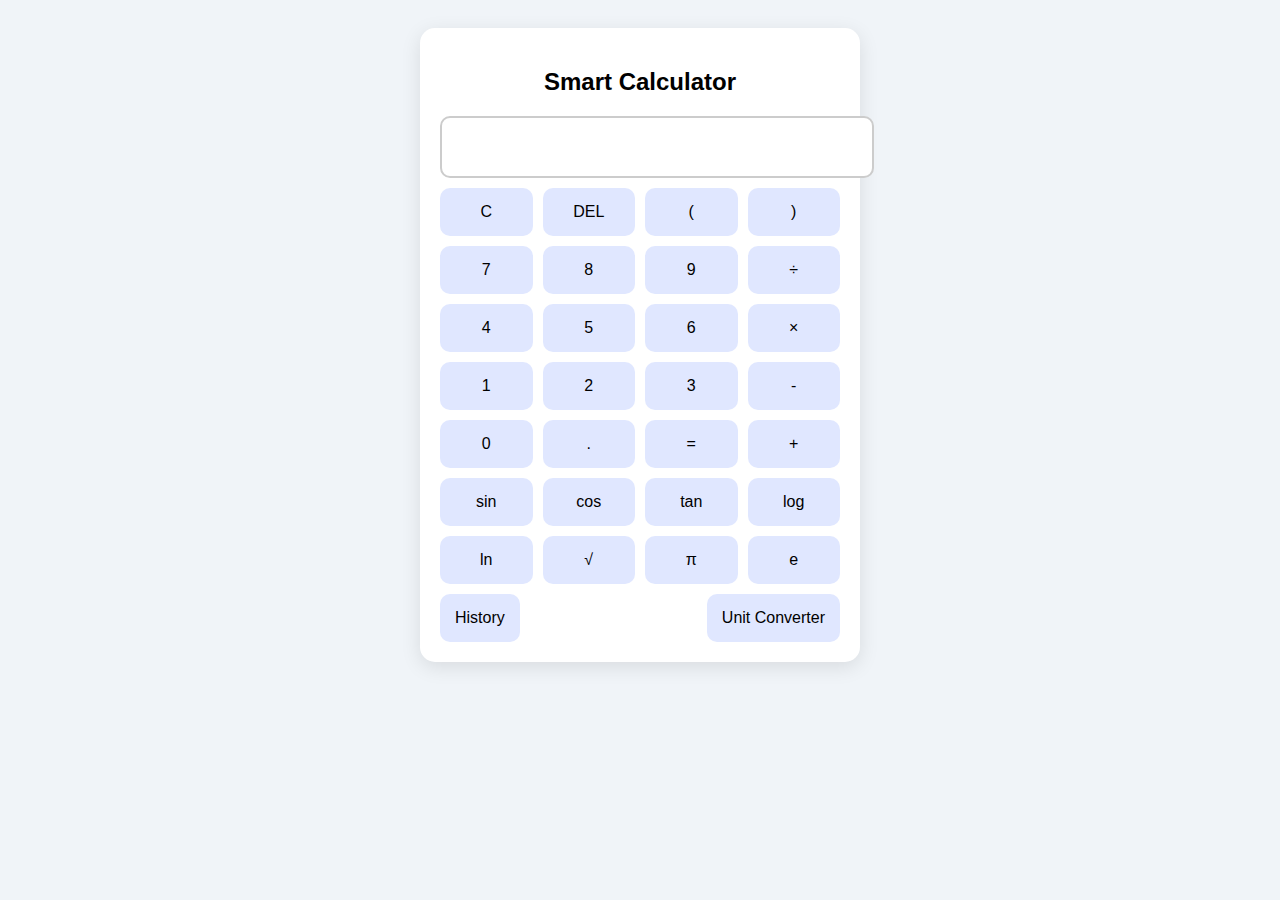
<file: calculator/index.html>
<!DOCTYPE html>
<html lang="en">
<head>
  <meta charset="UTF-8" />
  <meta name="viewport" content="width=device-width, initial-scale=1.0"/>
  <title>Smart Calculator</title>
  <link rel="stylesheet" href="style.css">
</head>
<body>
  <div class="calculator">
    <h2>Smart Calculator</h2>
    <input type="text" id="display" readonly />

    <div class="buttons">
      <button onclick="clearDisplay()">C</button>
      <button onclick="delChar()">DEL</button>
      <button onclick="addChar('(')">(</button>
      <button onclick="addChar(')')">)</button>

      <button onclick="addChar('7')">7</button>
      <button onclick="addChar('8')">8</button>
      <button onclick="addChar('9')">9</button>
      <button onclick="addChar('/')">÷</button>

      <button onclick="addChar('4')">4</button>
      <button onclick="addChar('5')">5</button>
      <button onclick="addChar('6')">6</button>
      <button onclick="addChar('*')">×</button>

      <button onclick="addChar('1')">1</button>
      <button onclick="addChar('2')">2</button>
      <button onclick="addChar('3')">3</button>
      <button onclick="addChar('-')">-</button>

      <button onclick="addChar('0')">0</button>
      <button onclick="addChar('.')">.</button>
      <button onclick="calculate()">=</button>
      <button onclick="addChar('+')">+</button>

      <button onclick="addFunc('Math.sin(')">sin</button>
      <button onclick="addFunc('Math.cos(')">cos</button>
      <button onclick="addFunc('Math.tan(')">tan</button>
      <button onclick="addFunc('Math.log10(')">log</button>

      <button onclick="addFunc('Math.log(')">ln</button>
      <button onclick="addFunc('Math.sqrt(')">√</button>
      <button onclick="addFunc('Math.PI')">π</button>
      <button onclick="addFunc('Math.E')">e</button>
    </div>

    <div class="bottom-buttons">
      <button onclick="toggleHistory()">History</button>
      <button onclick="toggleUnitConverter()">Unit Converter</button>
    </div>

    <div id="history" class="hidden">
      <h3>Last 5 Calculations</h3>
      <ul id="historyList"></ul>
    </div>

    <div id="unitConverter" class="hidden">
      <h3>Unit Converter</h3>
      <select id="unitType" onchange="populateUnits()">
        <option value="">-- Select Type --</option>
        <option value="length">Length</option>
        <option value="area">Area</option>
        <option value="temperature">Temperature</option>
      </select>
      <br/>
      <input type="number" id="unitInput" placeholder="Value" />
      <select id="fromUnit"></select>
      <select id="toUnit"></select>
      <button onclick="convertUnit()">Convert</button>
      <p id="unitResult"></p>
    </div>
  </div>

  <script src="script.js"></script>
</body>
</html>
</file>
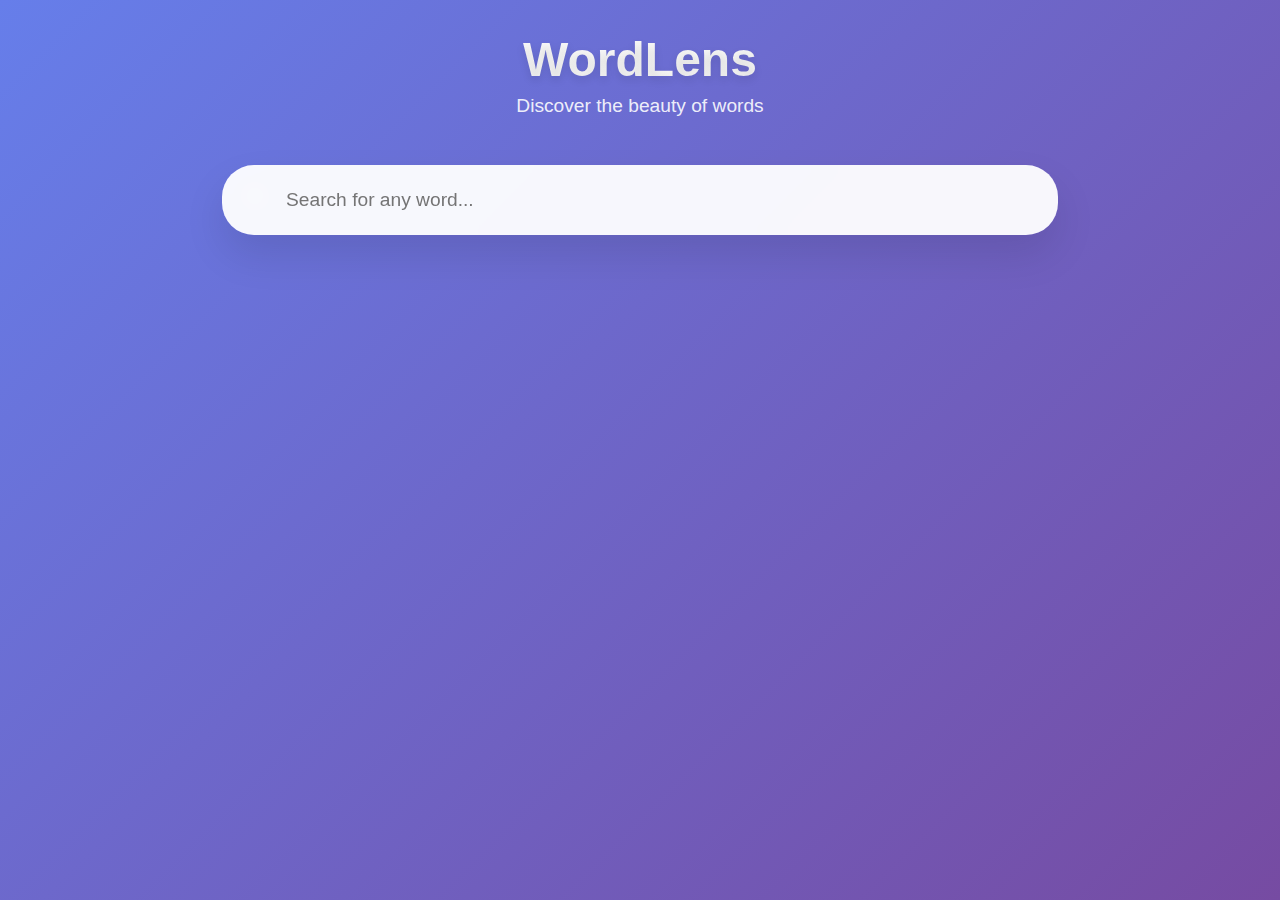
<file: dictionary/index.html>
<!DOCTYPE html>
<html lang="en">
<head>
    <meta charset="UTF-8">
    <meta name="viewport" content="width=device-width, initial-scale=1.0">
    <title>WordLens - Modern Dictionary</title>
    <style>
        * {
            margin: 0;
            padding: 0;
            box-sizing: border-box;
        }

        body {
            font-family: 'Inter', -apple-system, BlinkMacSystemFont, 'Segoe UI', Roboto, sans-serif;
            background: linear-gradient(135deg, #667eea 0%, #764ba2 100%);
            min-height: 100vh;
            color: #333;
            overflow-x: hidden;
        }

        .container {
            max-width: 900px;
            margin: 0 auto;
            padding: 2rem;
        }

        .header {
            text-align: center;
            margin-bottom: 3rem;
            animation: fadeInDown 0.8s ease-out;
        }

        .logo {
            font-size: 3rem;
            font-weight: 800;
            background: linear-gradient(45deg, #fff, #f0f0f0);
            -webkit-background-clip: text;
            -webkit-text-fill-color: transparent;
            background-clip: text;
            margin-bottom: 0.5rem;
            text-shadow: 0 4px 8px rgba(0,0,0,0.1);
        }

        .tagline {
            color: rgba(255, 255, 255, 0.9);
            font-size: 1.2rem;
            font-weight: 300;
        }

        .search-container {
            position: relative;
            margin-bottom: 3rem;
            animation: fadeInUp 0.8s ease-out 0.2s both;
        }

        .search-box {
            width: 100%;
            padding: 1.5rem 2rem 1.5rem 4rem;
            font-size: 1.2rem;
            border: none;
            border-radius: 2rem;
            background: rgba(255, 255, 255, 0.95);
            backdrop-filter: blur(10px);
            box-shadow: 0 20px 40px rgba(0,0,0,0.1);
            outline: none;
            transition: all 0.3s ease;
        }

        .search-box:focus {
            box-shadow: 0 25px 50px rgba(0,0,0,0.2);
            transform: translateY(-2px);
            background: rgba(255, 255, 255, 1);
        }

        .search-icon {
            position: absolute;
            left: 1.5rem;
            top: 50%;
            transform: translateY(-50%);
            color: #667eea;
            font-size: 1.3rem;
        }

        .loading {
            text-align: center;
            color: white;
            font-size: 1.1rem;
            margin: 2rem 0;
            opacity: 0;
            animation: pulse 1.5s infinite;
        }

        .loading.show {
            opacity: 1;
        }

        .error {
            background: rgba(255, 69, 58, 0.1);
            border: 1px solid rgba(255, 69, 58, 0.3);
            color: #ff453a;
            padding: 1.5rem;
            border-radius: 1rem;
            text-align: center;
            margin: 2rem 0;
            backdrop-filter: blur(10px);
        }

        .word-card {
            background: rgba(255, 255, 255, 0.95);
            backdrop-filter: blur(20px);
            border-radius: 2rem;
            padding: 2.5rem;
            margin-bottom: 2rem;
            box-shadow: 0 25px 50px rgba(0,0,0,0.1);
            transform: translateY(20px);
            opacity: 0;
            animation: slideInUp 0.6s ease-out forwards;
        }

        .word-header {
            display: flex;
            justify-content: space-between;
            align-items: center;
            margin-bottom: 2rem;
            flex-wrap: wrap;
            gap: 1rem;
        }

        .word-title {
            font-size: 2.5rem;
            font-weight: 700;
            color: #2d3748;
            margin-bottom: 0.5rem;
        }

        .phonetic {
            color: #667eea;
            font-size: 1.2rem;
            font-style: italic;
            margin-bottom: 1rem;
        }

        .audio-btn {
            background: linear-gradient(135deg, #667eea, #764ba2);
            border: none;
            border-radius: 50%;
            width: 60px;
            height: 60px;
            color: white;
            font-size: 1.5rem;
            cursor: pointer;
            transition: all 0.3s ease;
            box-shadow: 0 10px 20px rgba(102, 126, 234, 0.3);
        }

        .audio-btn:hover {
            transform: translateY(-3px);
            box-shadow: 0 15px 30px rgba(102, 126, 234, 0.4);
        }

        .meanings-container {
            margin-top: 2rem;
        }

        .meaning-item {
            margin-bottom: 2.5rem;
            padding: 1.5rem;
            background: rgba(102, 126, 234, 0.05);
            border-radius: 1rem;
            border-left: 4px solid #667eea;
        }

        .part-of-speech {
            display: inline-block;
            background: linear-gradient(135deg, #667eea, #764ba2);
            color: white;
            padding: 0.5rem 1rem;
            border-radius: 2rem;
            font-size: 0.9rem;
            font-weight: 600;
            margin-bottom: 1rem;
            text-transform: capitalize;
        }

        .definition {
            font-size: 1.1rem;
            line-height: 1.6;
            color: #2d3748;
            margin-bottom: 1rem;
        }

        .example {
            font-style: italic;
            color: #667eea;
            background: rgba(102, 126, 234, 0.1);
            padding: 1rem;
            border-radius: 0.5rem;
            margin-top: 0.5rem;
            border-left: 3px solid #667eea;
        }

        .synonyms, .antonyms {
            margin-top: 1rem;
        }

        .synonyms h4, .antonyms h4 {
            color: #2d3748;
            margin-bottom: 0.5rem;
            font-size: 1rem;
        }

        .word-tags {
            display: flex;
            flex-wrap: wrap;
            gap: 0.5rem;
        }

        .word-tag {
            background: rgba(102, 126, 234, 0.1);
            color: #667eea;
            padding: 0.3rem 0.8rem;
            border-radius: 1rem;
            font-size: 0.9rem;
            border: 1px solid rgba(102, 126, 234, 0.2);
        }

        .no-results {
            text-align: center;
            color: rgba(255, 255, 255, 0.8);
            font-size: 1.2rem;
            margin: 3rem 0;
        }

        @keyframes fadeInDown {
            from {
                opacity: 0;
                transform: translateY(-30px);
            }
            to {
                opacity: 1;
                transform: translateY(0);
            }
        }

        @keyframes fadeInUp {
            from {
                opacity: 0;
                transform: translateY(30px);
            }
            to {
                opacity: 1;
                transform: translateY(0);
            }
        }

        @keyframes slideInUp {
            from {
                opacity: 0;
                transform: translateY(40px);
            }
            to {
                opacity: 1;
                transform: translateY(0);
            }
        }

        @keyframes pulse {
            0%, 100% { opacity: 0.6; }
            50% { opacity: 1; }
        }

        @media (max-width: 768px) {
            .container {
                padding: 1rem;
            }
            
            .logo {
                font-size: 2.5rem;
            }
            
            .word-title {
                font-size: 2rem;
            }
            
            .word-card {
                padding: 1.5rem;
            }
            
            .word-header {
                flex-direction: column;
                align-items: flex-start;
            }
        }
    </style>
</head>
<body>
    <div class="container">
        <div class="header">
            <h1 class="logo">WordLens</h1>
            <p class="tagline">Discover the beauty of words</p>
        </div>

        <div class="search-container">
            <div class="search-icon">🔍</div>
            <input type="text" class="search-box" placeholder="Search for any word..." id="searchInput">
        </div>

        <div class="loading" id="loading">
            Searching for your word...
        </div>

        <div id="results"></div>
    </div>

    <script>
        const searchInput = document.getElementById('searchInput');
        const loading = document.getElementById('loading');
        const results = document.getElementById('results');
        let searchTimeout;

        // Search functionality
        searchInput.addEventListener('input', (e) => {
            clearTimeout(searchTimeout);
            const word = e.target.value.trim();
            
            if (word.length > 2) {
                searchTimeout = setTimeout(() => searchWord(word), 500);
            } else {
                results.innerHTML = '';
            }
        });

        // Enter key search
        searchInput.addEventListener('keypress', (e) => {
            if (e.key === 'Enter') {
                clearTimeout(searchTimeout);
                const word = e.target.value.trim();
                if (word) searchWord(word);
            }
        });

        async function searchWord(word) {
            loading.classList.add('show');
            results.innerHTML = '';

            try {
                const response = await fetch(`https://api.dictionaryapi.dev/api/v2/entries/en/${word}`);
                
                if (!response.ok) {
                    throw new Error('Word not found');
                }

                const data = await response.json();
                displayResults(data);
            } catch (error) {
                displayError(error.message);
            } finally {
                loading.classList.remove('show');
            }
        }

        function displayResults(data) {
            results.innerHTML = '';
            
            data.forEach((entry, index) => {
                const wordCard = createWordCard(entry, index);
                results.appendChild(wordCard);
            });
        }

        function createWordCard(entry, index) {
            const card = document.createElement('div');
            card.className = 'word-card';
            card.style.animationDelay = `${index * 0.1}s`;

            const phonetic = entry.phonetics?.find(p => p.text) || {};
            const audioUrl = (entry.phonetics?.find(p => p.audio) || {}).audio || '';


            card.innerHTML = `
                <div class="word-header">
                    <div>
                        <h2 class="word-title">${entry.word}</h2>
                        ${phonetic.text ? `<div class="phonetic">${phonetic.text}</div>` : ''}
                    </div>
                    ${audioUrl ? `<button class="audio-btn" onclick="playAudio('${audioUrl}')">🔊</button>` : ''}
                </div>
                
                <div class="meanings-container">
                    ${entry.meanings.map(meaning => createMeaningHTML(meaning)).join('')}
                </div>
            `;

            return card;
        }

        function createMeaningHTML(meaning) {
            return `
                <div class="meaning-item">
                    <span class="part-of-speech">${meaning.partOfSpeech}</span>
                    
                    ${meaning.definitions.map(def => `
                        <div class="definition">
                            <strong>Definition:</strong> ${def.definition}
                            ${def.example ? `<div class="example">"${def.example}"</div>` : ''}
                        </div>
                    `).join('')}
                    
                    ${meaning.synonyms && meaning.synonyms.length > 0 ? `
                        <div class="synonyms">
                            <h4>Synonyms:</h4>
                            <div class="word-tags">
                                ${meaning.synonyms.slice(0, 8).map(synonym => 
                                    `<span class="word-tag" onclick="searchWord('${synonym}')">${synonym}</span>`
                                ).join('')}
                            </div>
                        </div>
                    ` : ''}
                    
                    ${meaning.antonyms && meaning.antonyms.length > 0 ? `
                        <div class="antonyms">
                            <h4>Antonyms:</h4>
                            <div class="word-tags">
                                ${meaning.antonyms.slice(0, 8).map(antonym => 
                                    `<span class="word-tag" onclick="searchWord('${antonym}')">${antonym}</span>`
                                ).join('')}
                            </div>
                        </div>
                    ` : ''}
                </div>
            `;
        }

        function displayError(message) {
            results.innerHTML = `
                <div class="error">
                    <h3>Oops! Word not found</h3>
                    <p>We couldn't find the word you're looking for. Please check the spelling and try again.</p>
                </div>
            `;
        }

        function playAudio(audioUrl) {
            const audio = new Audio(audioUrl);
            audio.play().catch(err => {
                console.log('Could not play audio:', err);
            });
        }

        // Add some sample searches on load
        window.addEventListener('load', () => {
            // Optional: Show a sample word
            // setTimeout(() => searchWord('serendipity'), 1000);
        });
    </script>
</body>
</html>
</file>
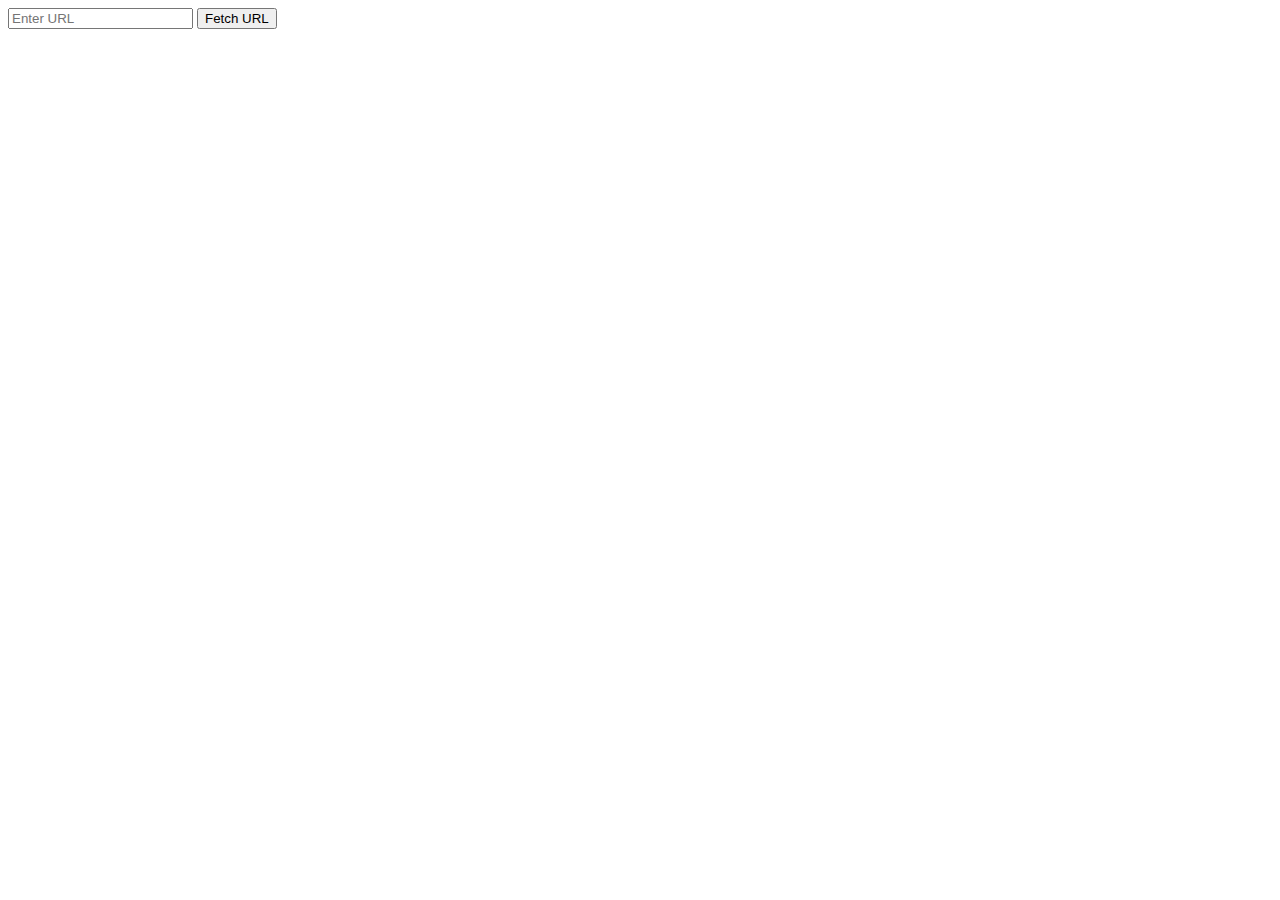
<file: urlcaller/index.html>
<!DOCTYPE html>
<html>
<head>
<title>URL Fetcher</title>
</head>
<body>
  <input type="url" id="urlInput" placeholder="Enter URL">
  <button id="fetchButton">Fetch URL</button>
  <div id="displayArea"></div>

  <script>
    document.getElementById('fetchButton').addEventListener('click', function() {
      const url = document.getElementById('urlInput').value;
      const displayArea = document.getElementById('displayArea');

      fetch('url', {
        headers: {
        'ngrok-skip-browser-warning': 'true'
            }
          })

     fetch('https://api.allorigins.win/get?url=' + encodeURIComponent(url))
    
  .then(response => response.json())
  .then(data => {
    displayArea.innerText= data.contents;
  })
    });
  </script>
</body>
</html>
</file>
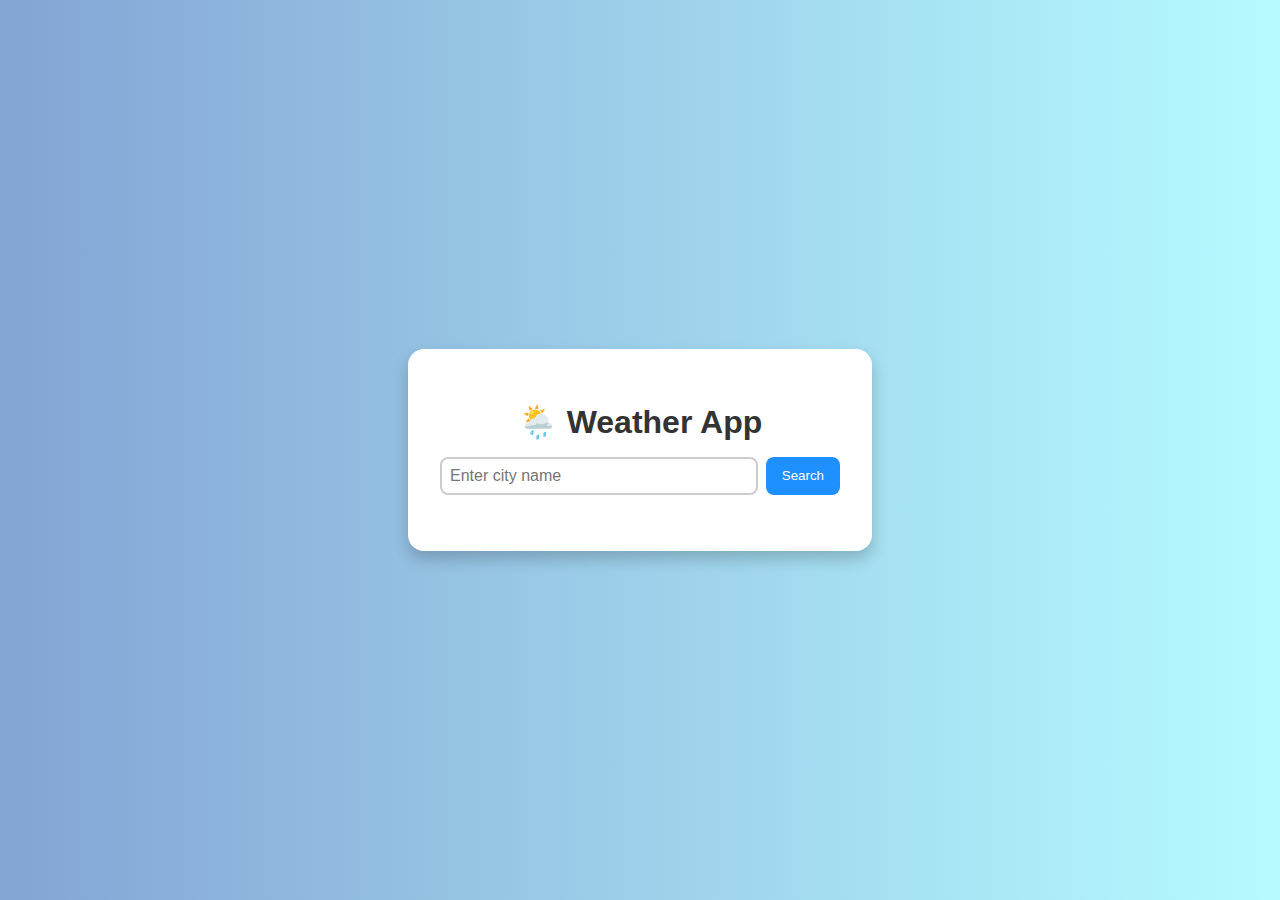
<file: weather_app/index.html>
<!DOCTYPE html>
<html lang="en">
<head>
  <meta charset="UTF-8" />
  <meta name="viewport" content="width=device-width, initial-scale=1.0"/>
  <title>Weather App</title>
  <link rel="stylesheet" href="style.css" />
</head>
<body>
  <div class="container">
    <h1>🌦️ Weather App</h1>
    <div class="input-group">
      <input type="text" id="cityInput" placeholder="Enter city name" />
      <button onclick="getWeather()">Search</button>
    </div>
    <div id="weatherInfo" class="weather-card hidden"></div>
  </div>
  <script src="script.js"></script>
</body>
</html>
</file>
<file: calculator/style.css>
body {
  background: #f0f4f8;
  font-family: 'Segoe UI', sans-serif;
  display: flex;
  justify-content: center;
  padding: 20px;
}

.calculator {
  background: #ffffff;
  padding: 20px;
  border-radius: 15px;
  box-shadow: 0 5px 20px rgba(0,0,0,0.1);
  max-width: 400px;
  width: 100%;
}

h2, h3 {
  text-align: center;
}

input[type="text"] {
  width: 100%;
  padding: 15px;
  font-size: 1.5em;
  margin-bottom: 10px;
  border-radius: 10px;
  border: 2px solid #ccc;
}

.buttons {
  display: grid;
  grid-template-columns: repeat(4, 1fr);
  gap: 10px;
}

button {
  padding: 15px;
  font-size: 1em;
  border: none;
  border-radius: 10px;
  cursor: pointer;
  background-color: #e0e7ff;
}

button:hover {
  background-color: #c7d2fe;
}

.bottom-buttons {
  display: flex;
  justify-content: space-between;
  margin-top: 10px;
}

#history, #unitConverter {
  margin-top: 20px;
  background: #f9fafb;
  padding: 10px;
  border-radius: 10px;
}

.hidden {
  display: none;
}

#unitConverter select, #unitConverter input {
  margin: 5px 0;
  padding: 10px;
  width: 100%;
  font-size: 1em;
}
</file>
<file: weather_app/style.css>
body {
  font-family: 'Segoe UI', sans-serif;
  background: linear-gradient(to right, #83a4d4, #b6fbff);
  margin: 0;
  padding: 0;
  display: flex;
  justify-content: center;
  align-items: center;
  height: 100vh;
}

.container {
  background-color: white;
  padding: 2rem;
  border-radius: 1rem;
  box-shadow: 0 8px 16px rgba(0,0,0,0.2);
  text-align: center;
  width: 90%;
  max-width: 400px;
}

h1 {
  margin-bottom: 1rem;
  color: #333;
}

.input-group {
  display: flex;
  gap: 0.5rem;
  margin-bottom: 1.5rem;
}

input[type="text"] {
  flex: 1;
  padding: 0.5rem;
  border: 2px solid #ccc;
  border-radius: 0.5rem;
  font-size: 1rem;
}

button {
  padding: 0.5rem 1rem;
  background-color: #1e90ff;
  color: white;
  border: none;
  border-radius: 0.5rem;
  cursor: pointer;
}

button:hover {
  background-color: #005fcb;
}

.weather-card {
  padding: 1rem;
  background-color: #f0f8ff;
  border-radius: 1rem;
  text-align: left;
}

.hidden {
  display: none;
}
</file>
